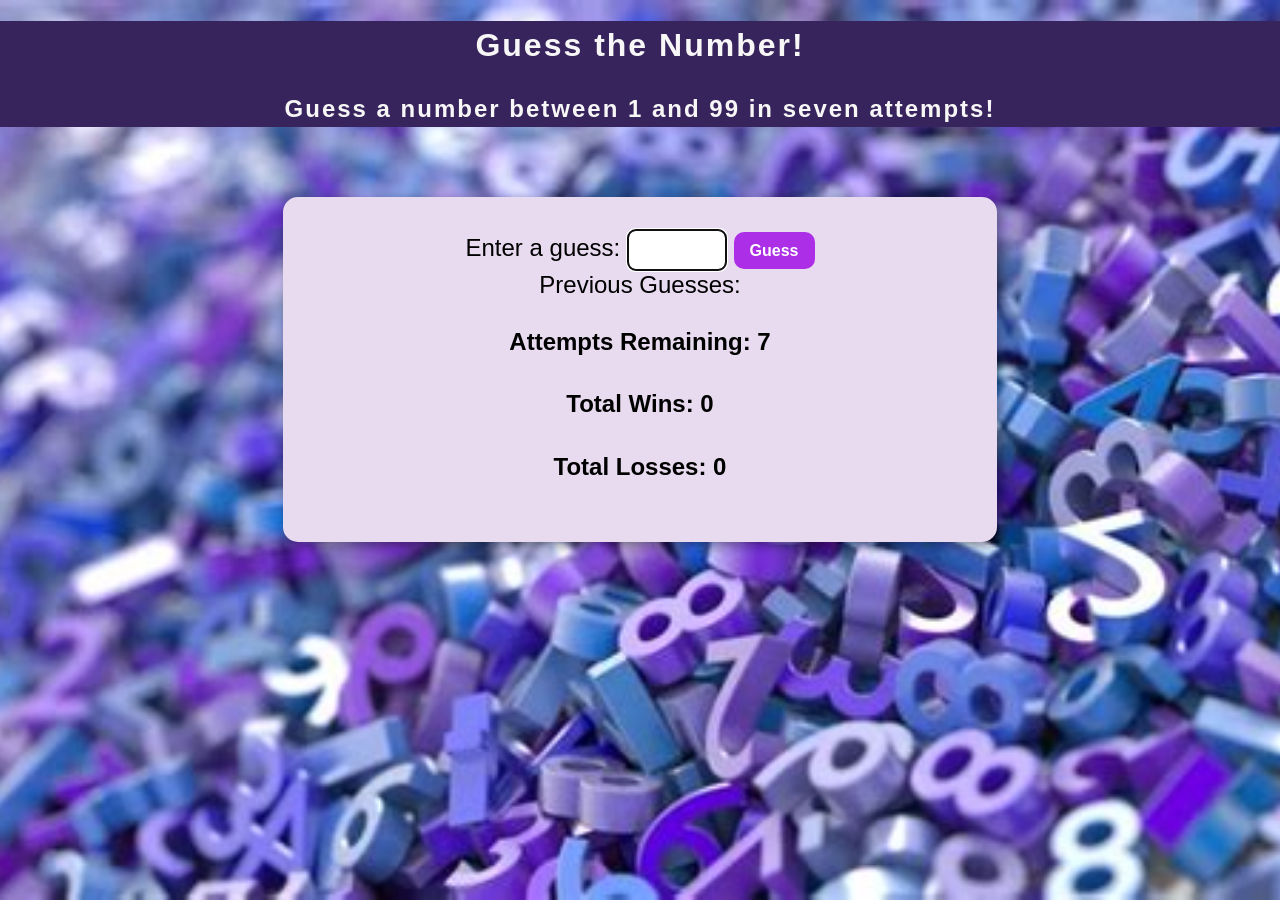
<file: guess_number/index.html>
<!DOCTYPE html>
<html>
    <head>
        <title>Guess a Number</title>
        <meta charset="utf-8">
        <link rel="stylesheet" href="css/styles.css">
    </head>

    <body>

        <header>
            <h1>Guess the Number!</h1>
            <h2>Guess a number between 1 and 99 in seven attempts!</h2>
        </header>
        <br>
        <div id="main">
          Enter a guess: 
          <input type="text" id="playerGuess" size="5">         
          <button id="guessBtn"> Guess </button> <br>
          <button id="resetBtn"> Reset </button>
          <div id="feedback"></div>
          <div> Previous Guesses:
                <span id="guesses"></span>
          </div>

          <p>
            Attempts Remaining:
            <span id="attemptsLeft">7</span>
          </p>

          <p>
            Total Wins:
            <span id="totalWins">0</span>
          </p>

          <P>
            Total Losses:
            <span id="totalLosses">0</span>
          </P>

        </div>
        
        <script src="js/script.js"></script>

    </body>
</html>
</file>
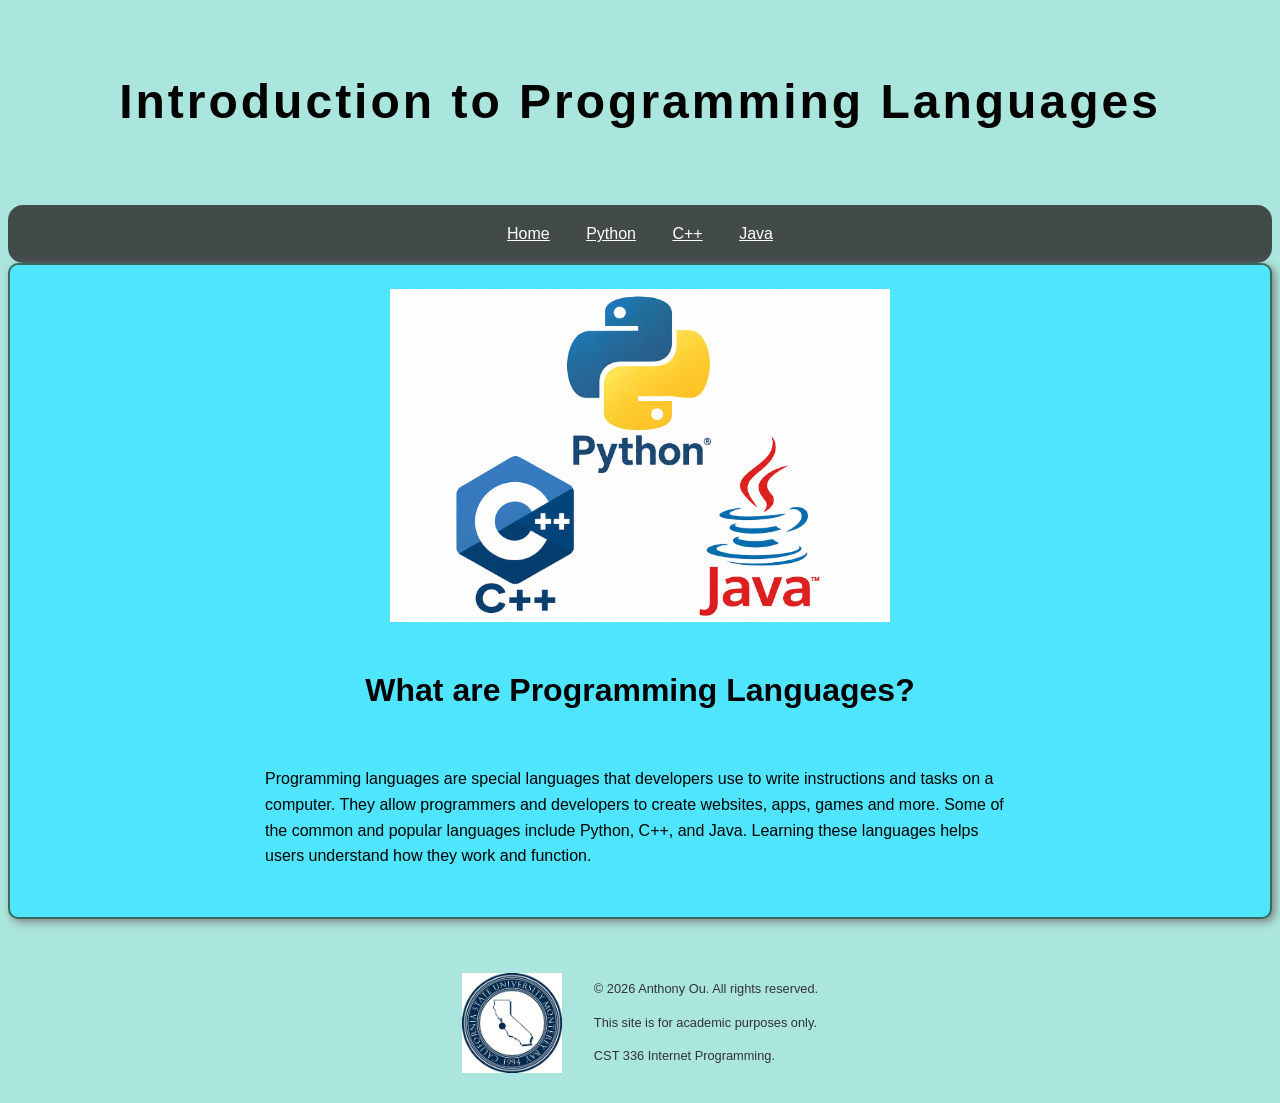
<file: hw1/index.html>
<!DOCTYPE html>
<html lang="en">
<head>

    <meta charset="UTF-8">
    <meta name="viewport" content="width=device-width, initial-scale=1.0">
    <title>Programming Languages</title>
    <link rel="stylesheet" href="css/styles.css">

</head>
<body>

    <header>

        <h1> Introduction to Programming Languages</h1>

        <nav>
            <a href="index.html">Home</a>
            <a href="python.html">Python</a>
            <a href="cpp.html">C++</a>
            <a href="java.html">Java</a>
        </nav>

    </header>

    <main>
        <section>

            <img src="img/img_PL-logo.png"
             alt="Logos representing Python, C++, and Java programming languages">


            <h2>What are Programming Languages?</h2>

            <p>
                Programming languages are special languages that developers use to write
                instructions and tasks on a computer. They allow programmers and developers
                to create websites, apps, games and more. Some of the common and popular languages include
                Python, C++, and Java. Learning these languages helps users understand how they 
                work and function. 
            </p>

        </section>
    </main>

    <footer>
        <img src="img/csumb_logo.jpg"
            alt="CSUMB logo"
            class="footer-logo">

        <div class="footer-text">
            <p>&copy; 2026 Anthony Ou. All rights reserved.</p>
            <p>This site is for academic purposes only.</p>
            <p>CST 336 Internet Programming.</p>
        </div>
    </footer>

  
</body>
</html>
</file>
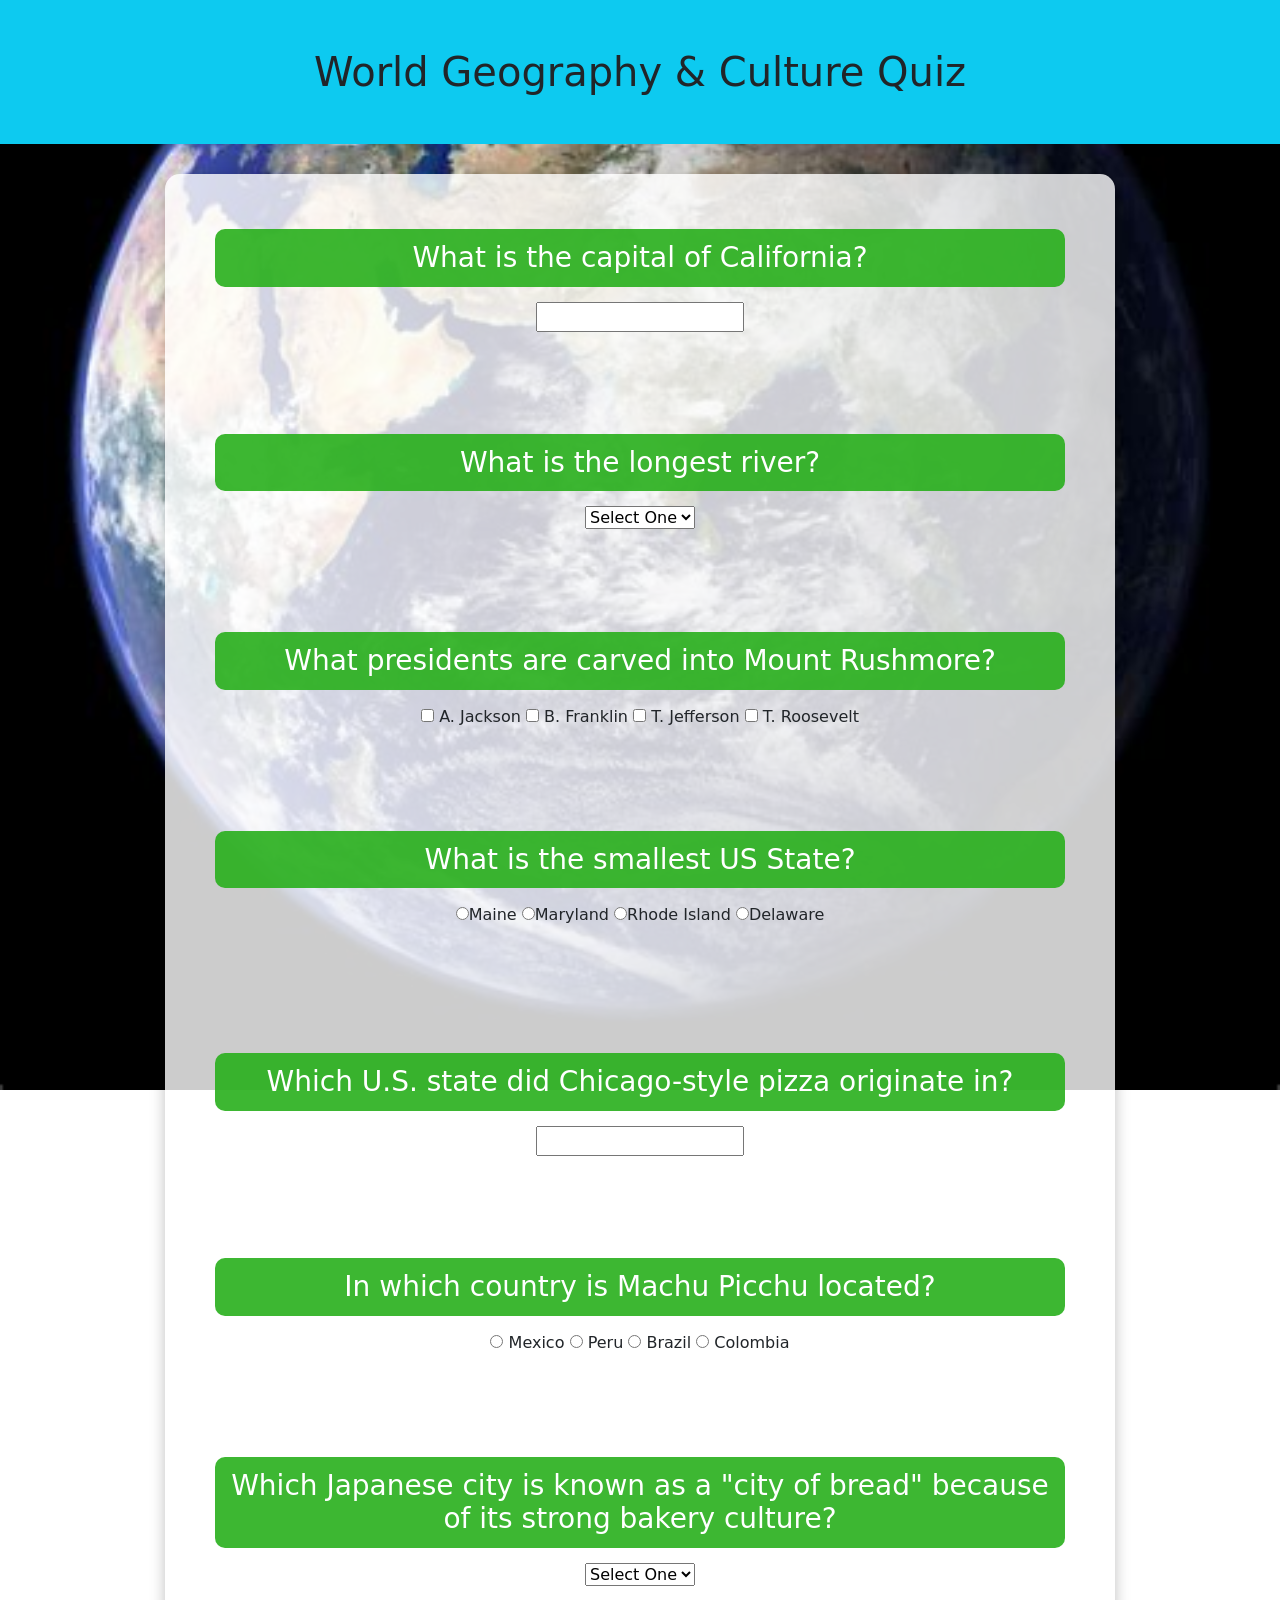
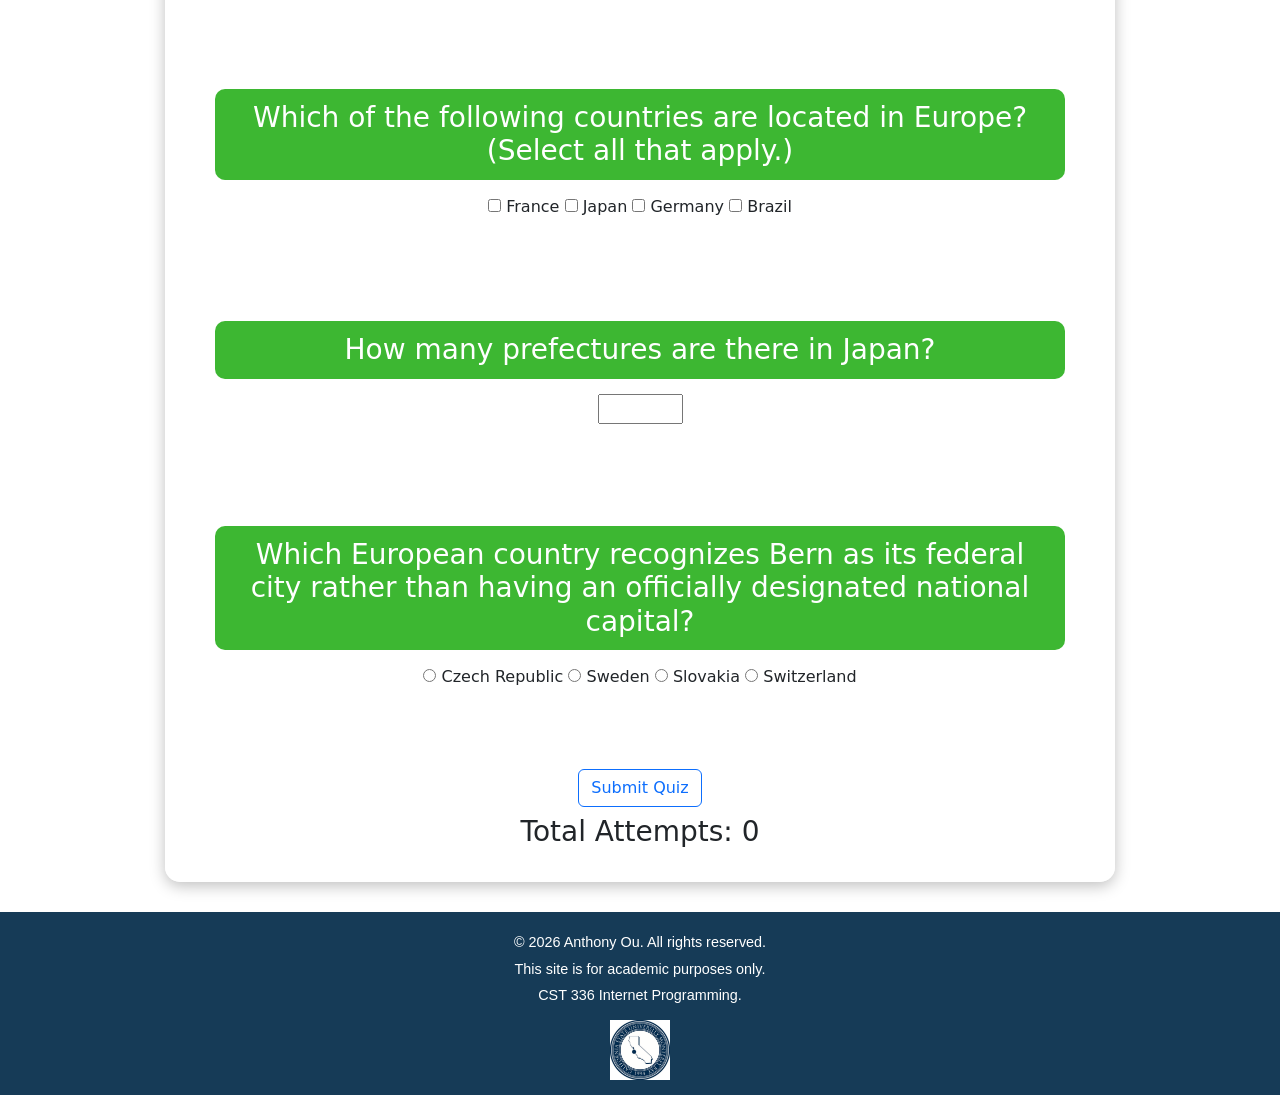
<file: hw2/index.html>
<!DOCTYPE html>
<html lang="en">
<head>
  <meta charset="UTF-8">
  <meta name="viewport" content="width=device-width, initial-scale=1.0">
  <title>World Geography Quiz</title> 

  <link rel="stylesheet"
      href="https://cdn.jsdelivr.net/npm/bootstrap@5.3.3/dist/css/bootstrap.min.css">
  <link rel="stylesheet" href="css/styles.css">

     <style>
        span[id^="markImg"] img {
            width: 35px;
            height: 35px;
            object-fit: contain;
            margin-right: 8px;
        }
     </style>

</head>
<body class="text-center">

    <h1 class="p-5 bg-info">World Geography & Culture Quiz</h1>

    <main class="quiz-container">

        <!-- Questions 1 through 10 -->

        <!-- q1 -->
        <h3 class="quiz-question"><span id="markImg1"></span>What is the capital of California?</h3>
        <input type="text" id="q1">
        <br><br>
        <div id="q1Feedback"></div>
        <br><br>

        <!-- q2 -->
        <h3 class="quiz-question"><span id="markImg2"></span>What is the longest river?</h3>
        <select id="q2">
            <option value="">Select One</option>
            <option value="ms">Mississippi</option>
            <option value="mo">Missouri</option>
            <option value="co">Colorado</option>
            <option value="de">Delaware</option>
        </select>
        <br><br>
        <div id="q2Feedback"></div>
        <br><br>

        <!-- q3 -->
        <h3 class="quiz-question"><span id="markImg3"></span>What presidents are carved into Mount Rushmore?</h3>
        <input type="checkbox" id="Jackson"> <label for="Jackson">A. Jackson</label>
        <input type="checkbox" id="Franklin"> <label for="Franklin">B. Franklin</label>
        <input type="checkbox" id="Jefferson"> <label for="Jefferson">T. Jefferson</label>
        <input type="checkbox" id="Roosevelt"> <label for="Roosevelt">T. Roosevelt</label>
        <br><br>
        <div id="q3Feedback"></div>
        <br><br>

        <!-- q4 -->
        <h3 class="quiz-question"><span id="markImg4"></span>What is the smallest US State?</h3>
        <div id="q4Choices"></div>
        <br><br>
        <div id="q4Feedback"></div>
        <br><br>

        <!-- q5 -->
        <h3 class="quiz-question"><span id="markImg5"></span>Which U.S. state did Chicago-style pizza originate in?</h3>
        <input type="text" id="q5">
        <br><br>
        <div id="q5Feedback"></div>
        <br><br>

        <!-- q6 -->
        <h3 class="quiz-question"><span id="markImg6"></span>In which country is Machu Picchu located?</h3>

        <input type="radio" name="q6" id="q6Mexico" value="Mexico">
        <label for="q6Mexico">Mexico</label>

        <input type="radio" name="q6" id="q6Peru" value="Peru">
        <label for="q6Peru">Peru</label>

        <input type="radio" name="q6" id="q6Brazil" value="Brazil">
        <label for="q6Brazil">Brazil</label>

        <input type="radio" name="q6" id="q6Colombia" value="Colombia">
        <label for="q6Colombia">Colombia</label>

        <br><br>
        <div id="q6Feedback"></div>
        <br><br>

        <!-- q7 -->
        <h3 class="quiz-question"><span id="markImg7"></span>Which Japanese city is known as a "city of bread" because of its strong bakery culture?</h3>

        <select id="q7">
            <option value="">Select One</option>
            <option value="Hakodate">Hakodate</option>
            <option value="Hakata">Hakata</option>
            <option value="Kobe">Kobe</option>
            <option value="Nagasaki">Nagasaki</option>
        </select>

        <br><br>
        <div id="q7Feedback"></div>
        <br><br>

        <!-- q8 -->
        <h3 class="quiz-question"><span id="markImg8"></span>Which of the following countries are located in Europe? (Select all that apply.)</h3>

        <input type="checkbox" id="q8France">
        <label for="q8France">France</label>

        <input type="checkbox" id="q8Japan">
        <label for="q8Japan">Japan</label>

        <input type="checkbox" id="q8Germany">
        <label for="q8Germany">Germany</label>

        <input type="checkbox" id="q8Brazil">
        <label for="q8Brazil">Brazil</label>

        <br><br>
        <div id="q8Feedback"></div>
        <br><br>

        <!-- q9 -->
        <h3 class="quiz-question"><span id="markImg9"></span>How many prefectures are there in Japan?</h3>

        <input type="number" id="q9" min="1" max="100">

        <br><br>
        <div id="q9Feedback"></div>
        <br><br>

        <!-- q10 -->
        <h3 class="quiz-question"><span id="markImg10"></span>Which European 
            country recognizes Bern as its federal city rather than 
            having an officially designated national capital?</h3>

        <input type="radio" name="q10" id="q10Czech" value="Czech Republic">
        <label for="q10Czech">Czech Republic</label>

        <input type="radio" name="q10" id="q10Sweden" value="Sweden">
        <label for="q10Sweden">Sweden</label>

        <input type="radio" name="q10" id="q10Slovakia" value="Slovakia">
        <label for="q10Slovakia">Slovakia</label>

        <input type="radio" name="q10" id="q10Switzerland" value="Switzerland">
        <label for="q10Switzerland">Switzerland</label>

        <br><br>
        <div id="q10Feedback"></div>
        <br><br>



        <h3 id="validationFdbk" class="bg-danger text-white"></h3>

        <button class="btn btn-outline-primary">Submit Quiz</button>

        <h2 id="totalScore"></h2>
        <h3 id="congratsMessage"></h3>
        <h3 id="totalAttempts"></h3>

    </main>

    <footer>
        <p>&copy; 2026 Anthony Ou. All rights reserved.</p>
        <p>This site is for academic purposes only.</p>
        <p>CST 336 Internet Programming.</p>
        <img src="img/csumb_logo.jpg" alt="CSUMB logo" class="footer-logo">
    </footer>

    <script src="js/script.js"></script>
</body>
</html>
</file>
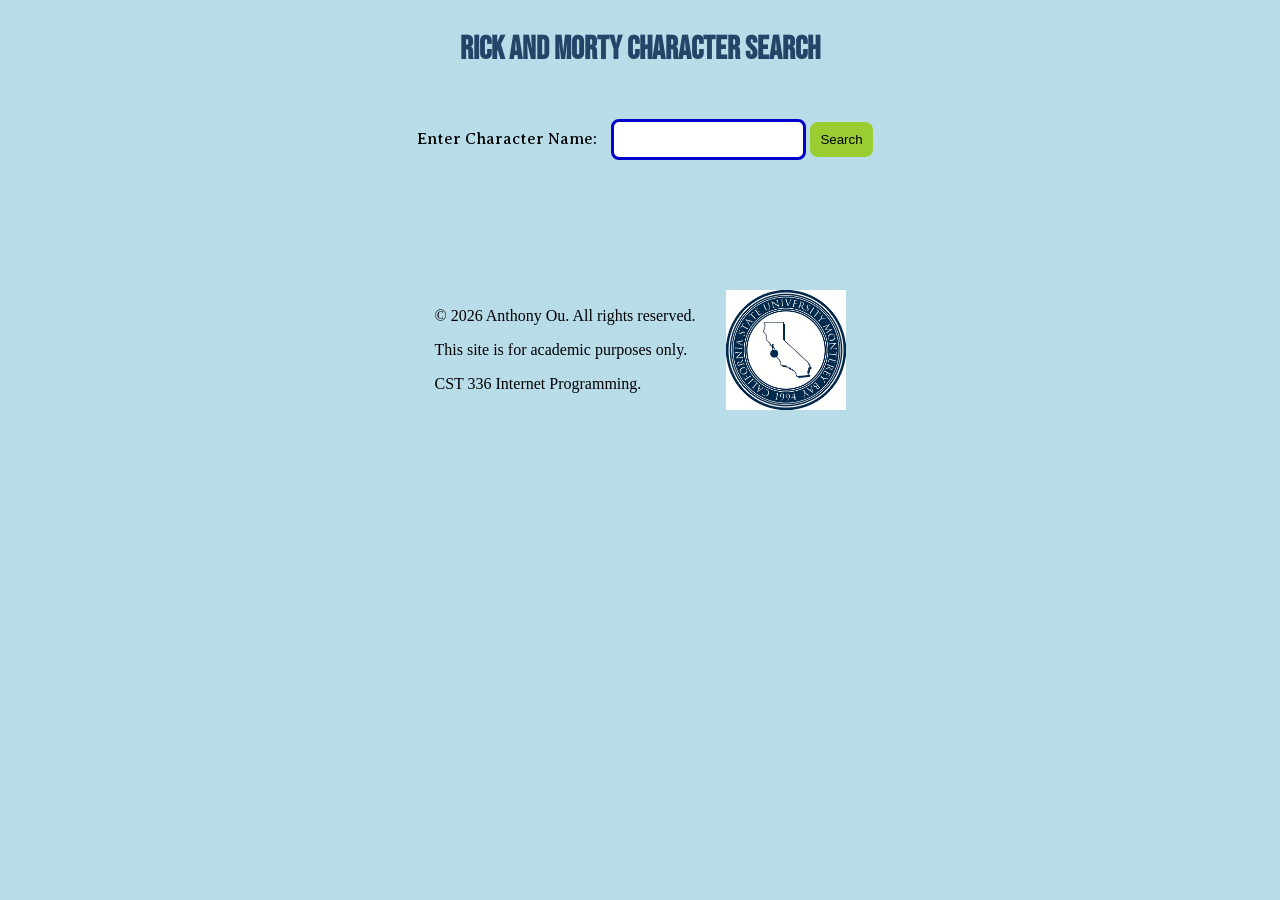
<file: hw3/index.html>
<!DOCTYPE html>
<html lang="en">

<head>
    <meta charset="UTF-8">
    <meta name="viewport" content="width=device-width, initial-scale=1.0">
    <title>Rick and Morty Character Search</title>

    <link rel="stylesheet" href="css/styles.css">

    <link rel="preconnect" href="https://fonts.googleapis.com">
    <link rel="preconnect" href="https://fonts.gstatic.com" crossorigin>

    <link href="https://fonts.googleapis.com/css2?family=BBH+Bogle&family=Bebas+Neue&family=Averia+Serif+Libre:wght@300;400;700&display=swap"
        rel="stylesheet">

</head>

<body>
    <h1>Rick and Morty Character Search</h1>

    <form id="searchForm">
        <label for="characterName">Enter Character Name:</label>
        <input type="text" id="characterName" name="characterName">

        <button type="submit">Search</button>
    </form>

    <div id="results"></div>

    <script src="js/script.js"></script>


    <footer>
        <div class="footer-text">
            <p>&copy; 2026 Anthony Ou. All rights reserved.</p>
            <p>This site is for academic purposes only.</p>
            <p>CST 336 Internet Programming.</p>
        </div>


        <img src="img/csumb_logo.jpg" alt="CSUMB logo" class="footer-logo">
    </footer>

</body>

</html>
</file>
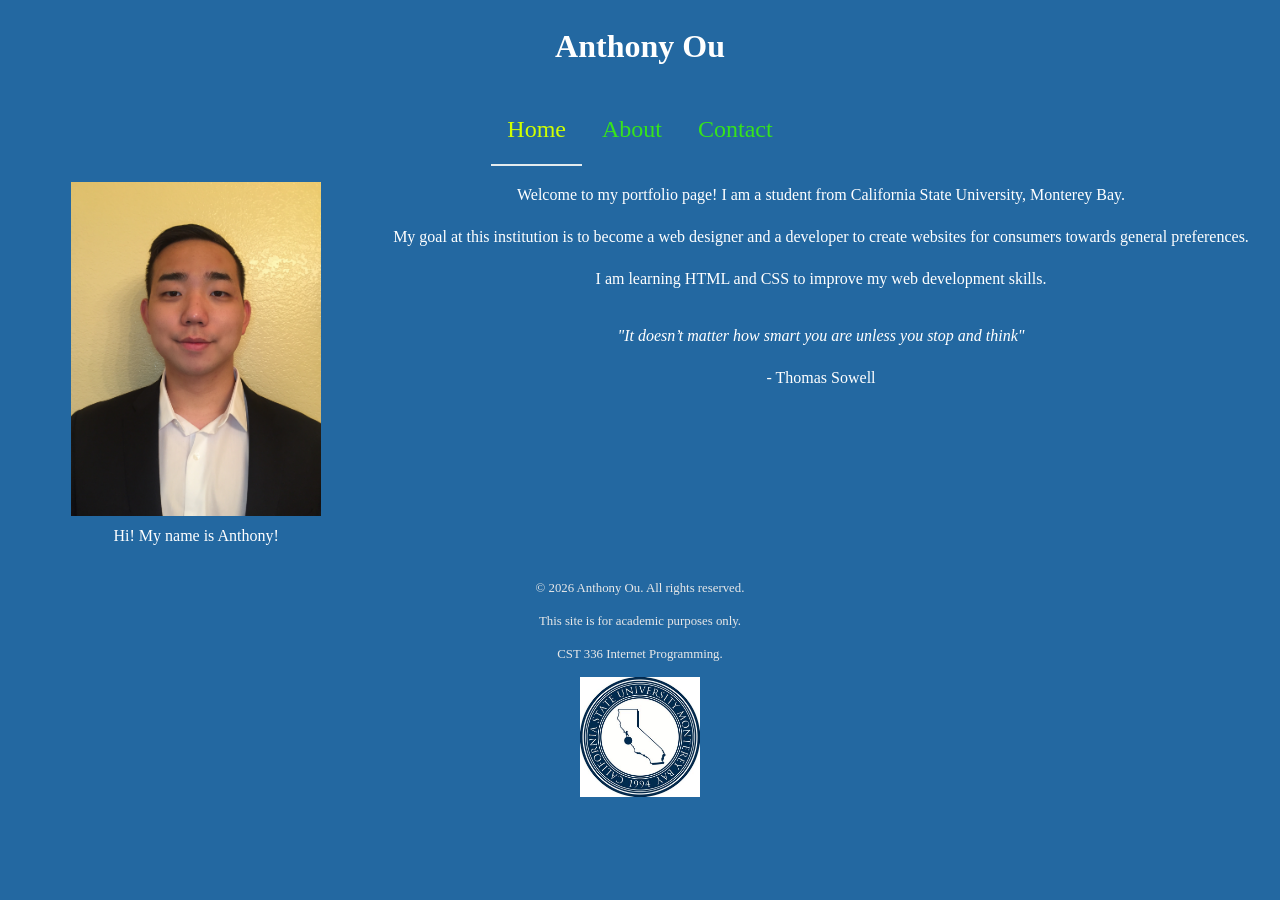
<file: lab1/index.html>
<!DOCTYPE html>
<html lang="en">

<head>
    <meta charset="UTF-8">
    <meta name="viewport" content="width=device-width, initial-scale=1.0">
    <title>Anthony Ou | Portfolio</title>
    
    <link rel="preconnect" href="https://fonts.googleapis.com">
    <link rel="preconnect" href="https://fonts.gstatic.com" crossorigin>
    <link href="https://fonts.googleapis.com/css2?family=Open+Sans:wght@400;700&display=swap" rel="stylesheet">

    <link rel="stylesheet" href="css/styles.css">
</head>

<body>

    <header>
        <h1> Anthony Ou </h1>
        <nav>
            <a href="index.html" class="active" aria-current="page">Home</a>
            <a href="about.html">About</a>
            <a href="contact.html">Contact</a>

        </nav>
    </header>

    <main>
        <figure>
            <img src="img/img_portrait.jpg" alt="My portrait">
            <figcaption> Hi! My name is Anthony!</figcaption>
        </figure>

        <section>
            <!--The welcome message will be added here -->
            <p>Welcome to my portfolio page! I am a student from California State University, Monterey Bay.</p>
            <p>My goal at this institution is to become a web designer and a developer to create websites for consumers towards general preferences.</p>
            <p>I am learning HTML and CSS to improve my web development skills.</p>
            <p class="quote"></p><i>"It doesn’t matter how smart you are unless you stop and think"</i></p>
            <p>- Thomas Sowell</p>
        </section>
    </main>

   <footer>
    <p>&copy; 2026 Anthony Ou. All rights reserved.</p>
    <p>This site is for academic purposes only.</p>
    <p>CST 336 Internet Programming.</p>
     <img src="img/csumb_logo.jpg" alt="CSUMB logo" class="footer-logo"> 
</footer>

</body>

</html>
</file>
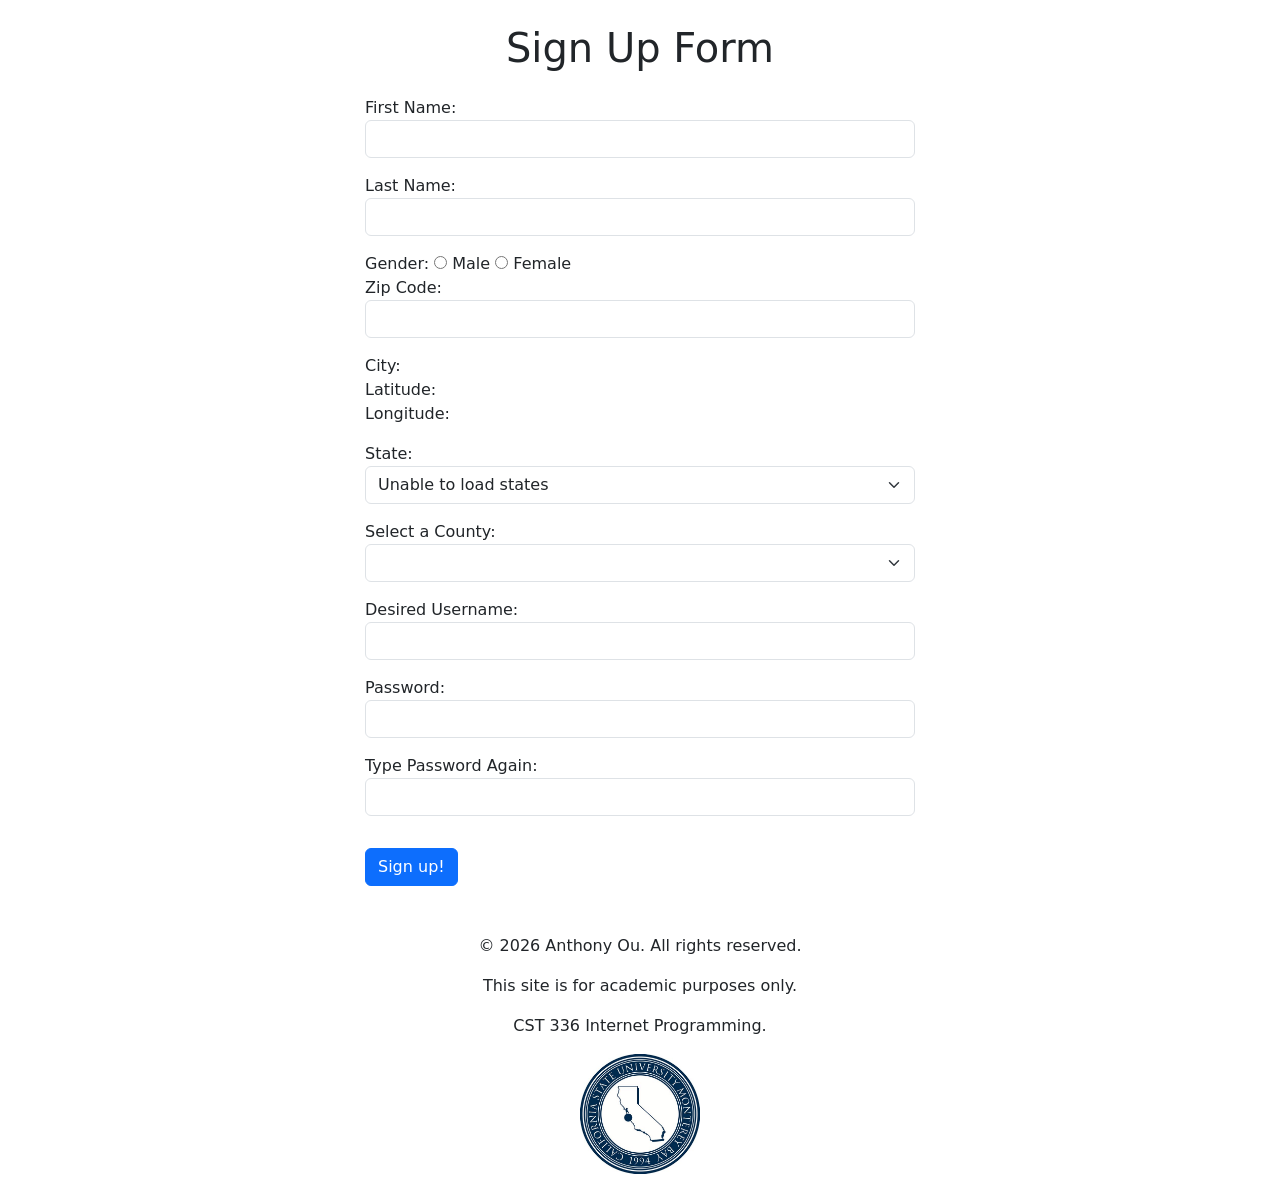
<file: lab3/index.html>
<!DOCTYPE html>
<html>
<head>
   <meta charset="utf-8">
   <link href="https://cdn.jsdelivr.net/npm/bootstrap@5.3.3/dist/css/bootstrap.min.css" rel="stylesheet">
   <title> Sign Up Page </title>
</head>


<body style="background-color: F1F5F9;">

   <div class="container mt-4">
   <h1 class="text-center mb-4">Sign Up Form</h1>

   <form id="signupForm" action="welcome.html" class="mx-auto" style="max-width: 550px;">
   <label class="d-block mb-3"> First Name:
      <input type="text" id="fName" name="fName" class="form-control">
   </label>

   <label class="d-block mb-3">Last Name:
      <input type="text" id="lName" name="lName" class="form-control">
   </label>
 
   Gender:
   <label><input type="radio" name="gender" value="m"> Male</label>
   <label><input type="radio" name="gender" value="f"> Female</label>

   <label class="d-block mb-3">Zip Code:
      <input type="text" id="zip" name="zip" class="form-control">
      <span id="zipError" class="text-danger"></span>
   </label>

   <div class="mb-3">
      <div>City: <span id="city"></span></div>
      <div>Latitude: <span id="latitude"></span></div>
      <div>Longitude: <span id="longitude"></span></div>
   </div>

   <label class="d-block mb-3">State:
   <select id="state" name="state" class="form-select">
      <option value="">Loading states...</option>
   </select>
   </label>

   <label class="d-block mb-3">Select a County:
      <select id="county" name="county" class="form-select"></select>
   </label>

   <label class="d-block mb-3">Desired Username:
      <input type="text" id="username" name="username" class="form-control">
   </label>
   <span id="usernameError"></span>

   <label class="d-block mb-3">Password:
         <input type="password" id="password" name="password" class="form-control">
   </label>
   <span id="suggestedPassword"></span>

   <label class="d-block mb-3">Type Password Again:
      <input type="password" 
         id="passwordAgain" 
         name="passwordAgain" 
         class="form-control">
   </label>

   <div id="passwordError" class="text-danger"></div>

   <button class="btn btn-primary mt-3">Sign up!</button>
   </form>

   <!-- Footer -->
   <footer class="text-center mt-5 mb-4">
      <p>&copy; 2026 Anthony Ou. All rights reserved.</p>
      <p>This site is for academic purposes only.</p>
      <p>CST 336 Internet Programming.</p>
      <img src="img/csumb_logo.jpg"
         alt="CSUMB logo"
         class="footer-logo"
         width="120">
   </footer>

   </div> <!-- End Bootstrap container -->

   <script src="js/script.js"></script>
</body>

</html>
</file>
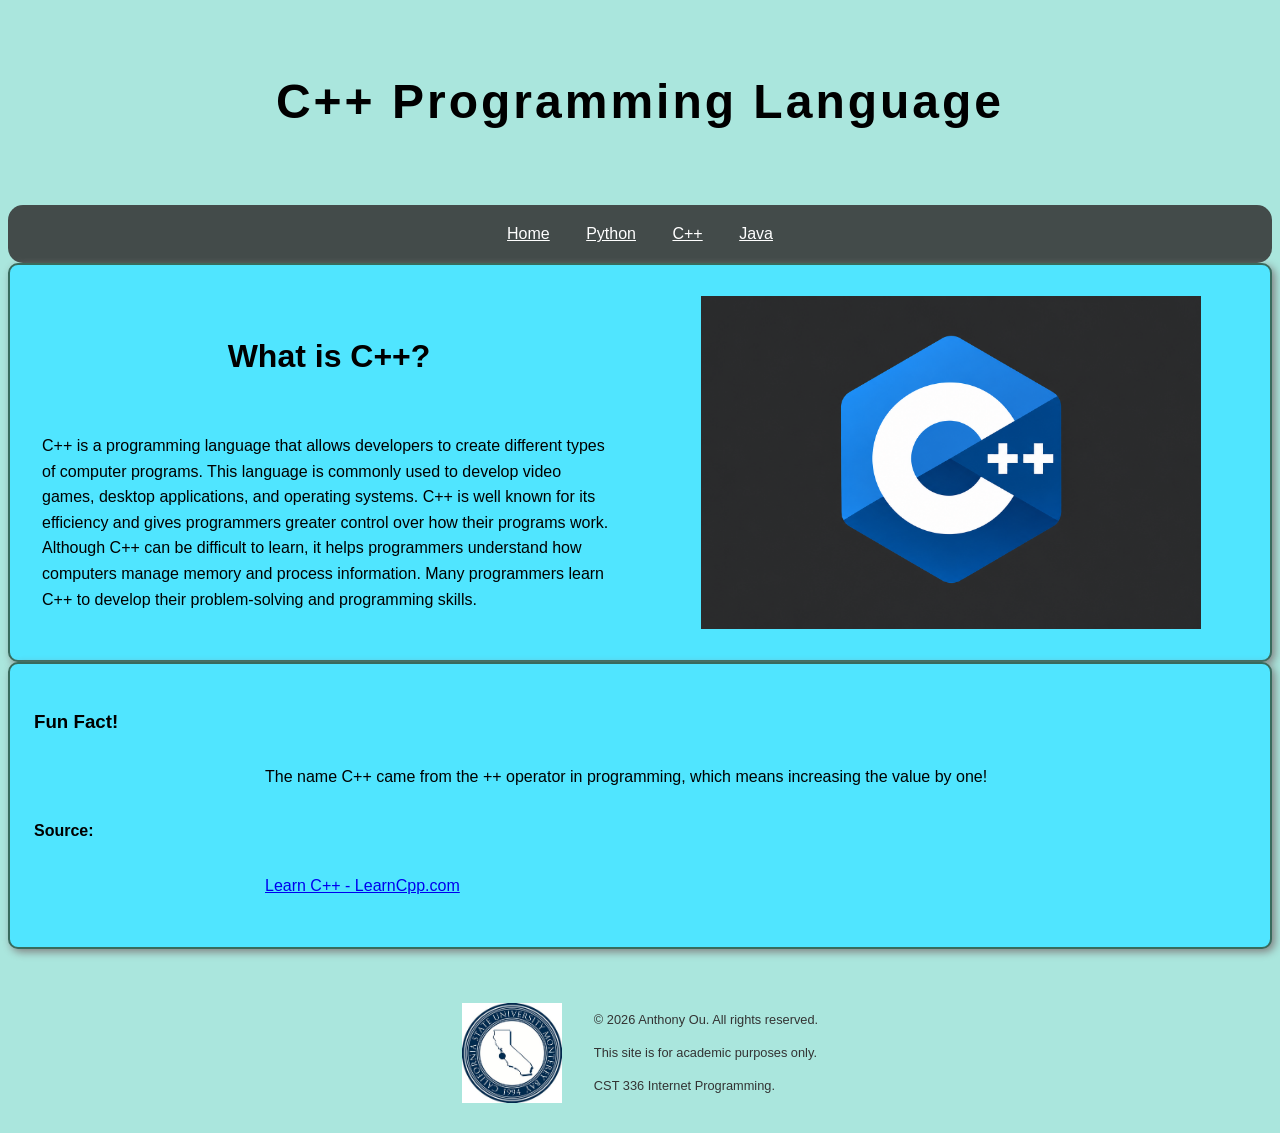
<file: hw1/cpp.html>
<!DOCTYPE html>
<html lang="en">
<head>

    <meta charset="UTF-8">
    <meta name="viewport" content="width=device-width, initial-scale=1.0">
    <title>C++</title>

    <link rel="stylesheet" href="css/styles.css">

</head>
<body>

    <header>
        <h1>C++ Programming Language</h1>

         <nav>
            <a href="index.html">Home</a>
            <a href="python.html">Python</a>
            <a href="cpp.html">C++</a>
            <a href="java.html">Java</a>
        </nav>
    
    </header>

    <main>
        <section class="cpp-layout">

            <div>
                <h2>What is C++?</h2>

                <p>
                    C++ is a programming language that allows developers to create different types of computer programs.
                    This language is commonly used to develop video games, desktop applications, and operating systems. 
                    C++ is well known for its efficiency and gives programmers greater control over how their programs work. 
                    Although C++ can be difficult to learn, it helps programmers understand how computers manage memory 
                    and process information. Many programmers learn C++ to develop their problem-solving and programming skills.
                </p>

            </div>

            <img src="img/img_cpp-logo.png"
             alt="Displaying C++ logo in dark gray background">


        </section>

        <aside>
            <h3>
                Fun Fact!
            </h3>

            <p>
                The name C++ came from the ++ operator in programming, which means
                increasing the value by one!
            </p>

            <h4>Source:</h4>

            <p>
                <a href="https://www.learncpp.com">
                    Learn C++ - LearnCpp.com 
                </a>
            </p>
        </aside>
    </main>
    
    <footer>
        <img src="img/csumb_logo.jpg"
            alt="CSUMB logo"
            class="footer-logo">

        <div class="footer-text">
            <p>&copy; 2026 Anthony Ou. All rights reserved.</p>
            <p>This site is for academic purposes only.</p>
            <p>CST 336 Internet Programming.</p>
        </div>
    </footer>   
    
</body>
</html>
</file>
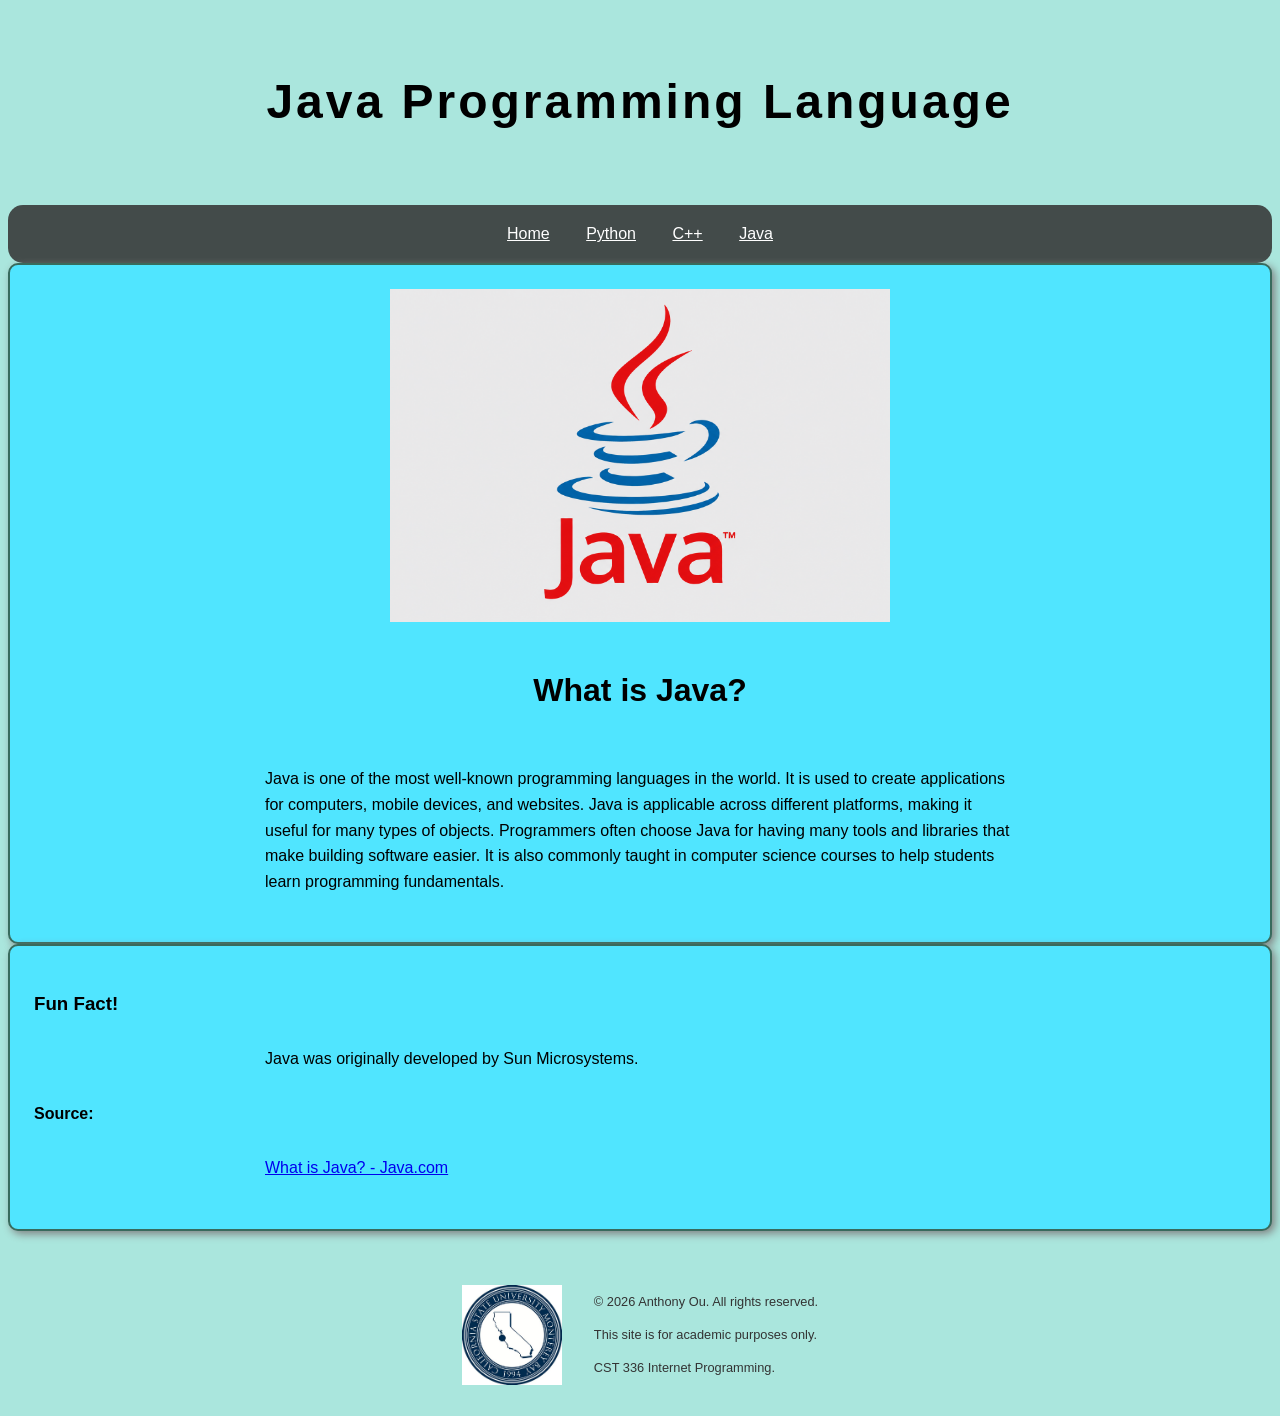
<file: hw1/java.html>
<!DOCTYPE html>
<html lang="en">
<head>

    <meta charset="UTF-8">
    <meta name="viewport" content="width=device-width, initial-scale=1.0">
    <title>Java</title>

    <link rel="stylesheet" href="css/styles.css">

</head>
<body>

    <header>
        <h1>Java Programming Language</h1>

        <nav>
            <a href="index.html">Home</a>
            <a href="python.html">Python</a>
            <a href="cpp.html">C++</a>
            <a href="java.html">Java</a>
        </nav>

    </header>

    <main>
        <article>

            <img src="img/img_java-logo.png"
             alt="Displaying Java logo with light gray background">

            <h2>What is Java?</h2>

            <p>
                Java is one of the most well-known programming languages in the world. It is used to create
                applications for computers, mobile devices, and websites. Java is applicable across different platforms,
                making it useful for many types of objects. Programmers often choose Java for having many tools and
                libraries that make building software easier. It is also commonly taught in computer science courses to help
                students learn programming fundamentals.
            </p>
        </article>

        <aside>
            <h3>Fun Fact!</h3>
            
            <p>
                Java was originally developed by Sun Microsystems.
            </p>

            <h4>Source:</h4>
            
            <p>
                <a href="https://www.java.com/en/download/help/whatis_java.html">
                    What is Java? - Java.com
                </a>
            </p>
        </aside>
    </main>
    
    <footer>
        <img src="img/csumb_logo.jpg"
            alt="CSUMB logo"
            class="footer-logo">

        <div class="footer-text">
            <p>&copy; 2026 Anthony Ou. All rights reserved.</p>
            <p>This site is for academic purposes only.</p>
            <p>CST 336 Internet Programming.</p>
        </div>
    </footer>
</body>
</html>
</file>
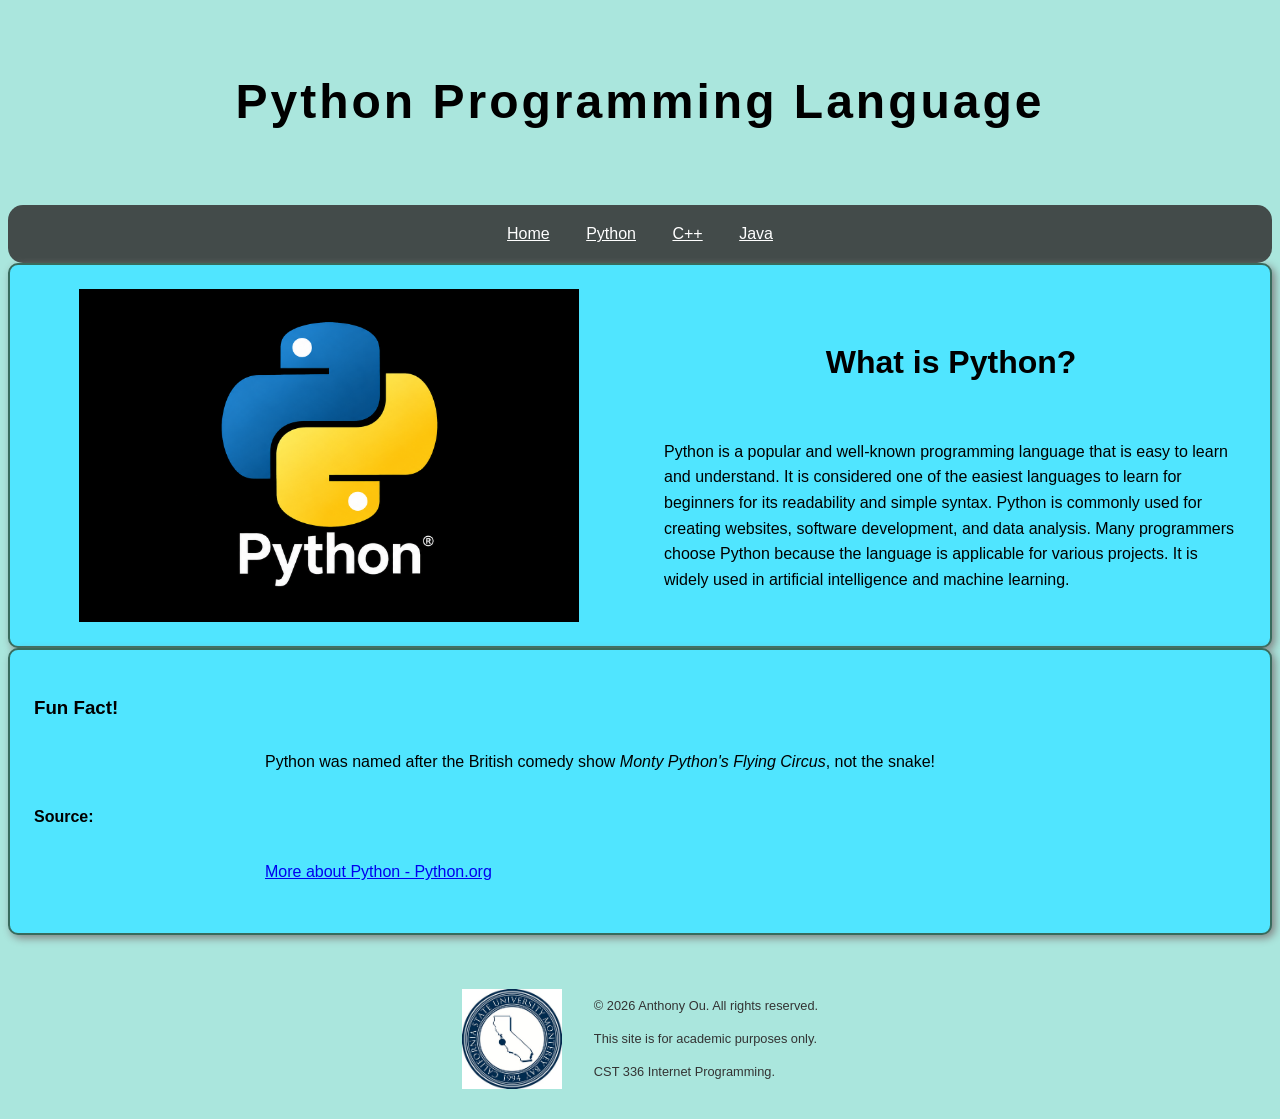
<file: hw1/python.html>
<!DOCTYPE html>
<html lang="en">
<head>

    <meta charset="UTF-8">
    <meta name="viewport" content="width=device-width, initial-scale=1.0">
    <title>Python</title>

    <link rel="stylesheet" href="css/styles.css">

</head>
<body>
    <header>
        <h1>Python Programming Language</h1>

         <nav>
            <a href="index.html">Home</a>
            <a href="python.html">Python</a>
            <a href="cpp.html">C++</a>
            <a href="java.html">Java</a>
        </nav>

    </header>


    <main>
        <section class="python-layout">

            <img src="img/img_python-logo.png"
             alt="Displaying Python logo with dark background">

            <div>
                <h2>What is Python?</h2>

                <p>
                    Python is a popular and well-known programming language that is easy to learn and understand.
                    It is considered one of the easiest languages to learn for beginners for its readability and simple
                    syntax. Python is commonly used for creating websites, software development, and data analysis. 
                    Many programmers choose Python because the language is applicable for various projects. It is widely used
                    in artificial intelligence and machine learning.
                </p>

            </div>
            
        </section>

        <aside>

            <h3>Fun Fact!</h3>
            <p>
                Python was named after the British comedy show 
                <cite>Monty Python's Flying Circus</cite>,
                not the snake!
            </p>

            <h4>Source:</h4>
            <p>
                <a href="https://www.python.org/about/">
                    More about Python - Python.org
                </a>
            </p>
        </aside>
    </main>

    <footer>
        <img src="img/csumb_logo.jpg"
            alt="CSUMB logo"
            class="footer-logo">

        <div class="footer-text">
            <p>&copy; 2026 Anthony Ou. All rights reserved.</p>
            <p>This site is for academic purposes only.</p>
            <p>CST 336 Internet Programming.</p>
        </div>
    </footer>

</body>
</html>
</file>
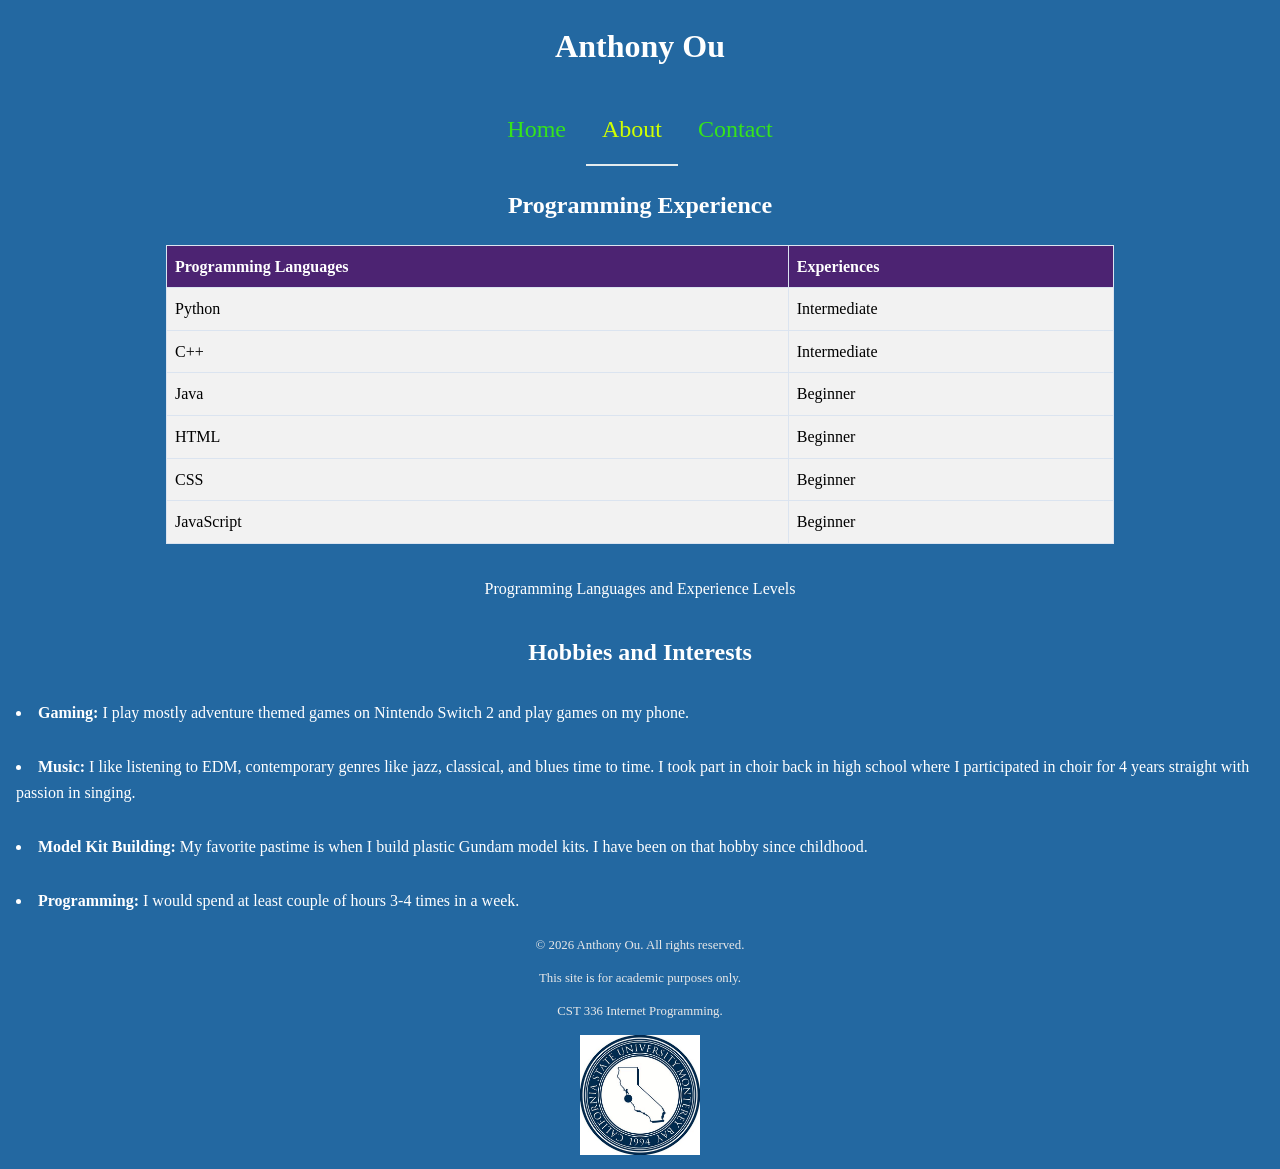
<file: lab1/about.html>
<!DOCTYPE html>
<html lang="en">

<head>
    <meta charset="UTF-8">
    <meta name="viewport" content="width=device-width, initial-scale=1.0">
    <title>About Me | Portfolio</title>
    <link rel="stylesheet" href="css/styles.css">
</head>

<body>

    <header>
        <h1>Anthony Ou</h1>

        <nav>
            <a href="index.html">Home</a>
            <a href="about.html" class="active" aria-current="page">About</a>
            <a href="contact.html">Contact</a>
        </nav>
    </header>

    <main id="about-main">

        <h2>Programming Experience</h2>

        <table> 
            <thead>
                <tr id="table-header">
                    <th scope="col">Programming Languages</th>
                    <th scope="col">Experiences</th>
                </tr>
            </thead>

            <tbody>
                <tr class="table-row">
                    <td>Python</td>
                    <td>Intermediate</td>
                </tr>

                <tr class="table-row">
                    <td>C++</td>
                    <td>Intermediate</td>
                </tr>

                <tr class="table-row">
                    <td>Java</td>
                    <td>Beginner</td>
                </tr>

                <tr class="table-row">
                    <td>HTML</td>
                    <td>Beginner</td>
                </tr>

                <tr class="table-row">
                    <td>CSS</td>
                    <td>Beginner</td>
                </tr>

                 <tr class="table-row">
                    <td>JavaScript</td>
                    <td>Beginner</td>
                </tr>
            </tbody>
        </table>

        <caption>Programming Languages and Experience Levels</caption>

        <h2 class="header-2">Hobbies and Interests</h2>

        <u1>
            <li class="interest-item"><strong>Gaming:</strong> I play mostly adventure themed games on Nintendo Switch 2 and play games on my phone. </li>
            <li class="interest-item"><strong>Music:</strong> I like listening to EDM, contemporary genres like jazz, classical, and blues time to time. I took part in choir back in high school where I participated in choir for 4 years straight
                with passion in singing. </li>
            <li class="interest-item"><strong>Model Kit Building:</strong> My favorite pastime is when I build plastic Gundam model kits. I have been on that hobby since childhood. </li>
            <li class="interest-item"><strong>Programming:</strong> I would spend at least couple of hours 3-4 times in a week. </li>
        </u1>



    </main>

    <footer>
        <p>&copy; 2026 Anthony Ou. All rights reserved.</p>
        <p>This site is for academic purposes only.</p>
        <p>CST 336 Internet Programming.</p>
        <img src="img/csumb_logo.jpg" alt="CSUMB logo" class="footer-logo">
    </footer>

</body>
</html>
</file>
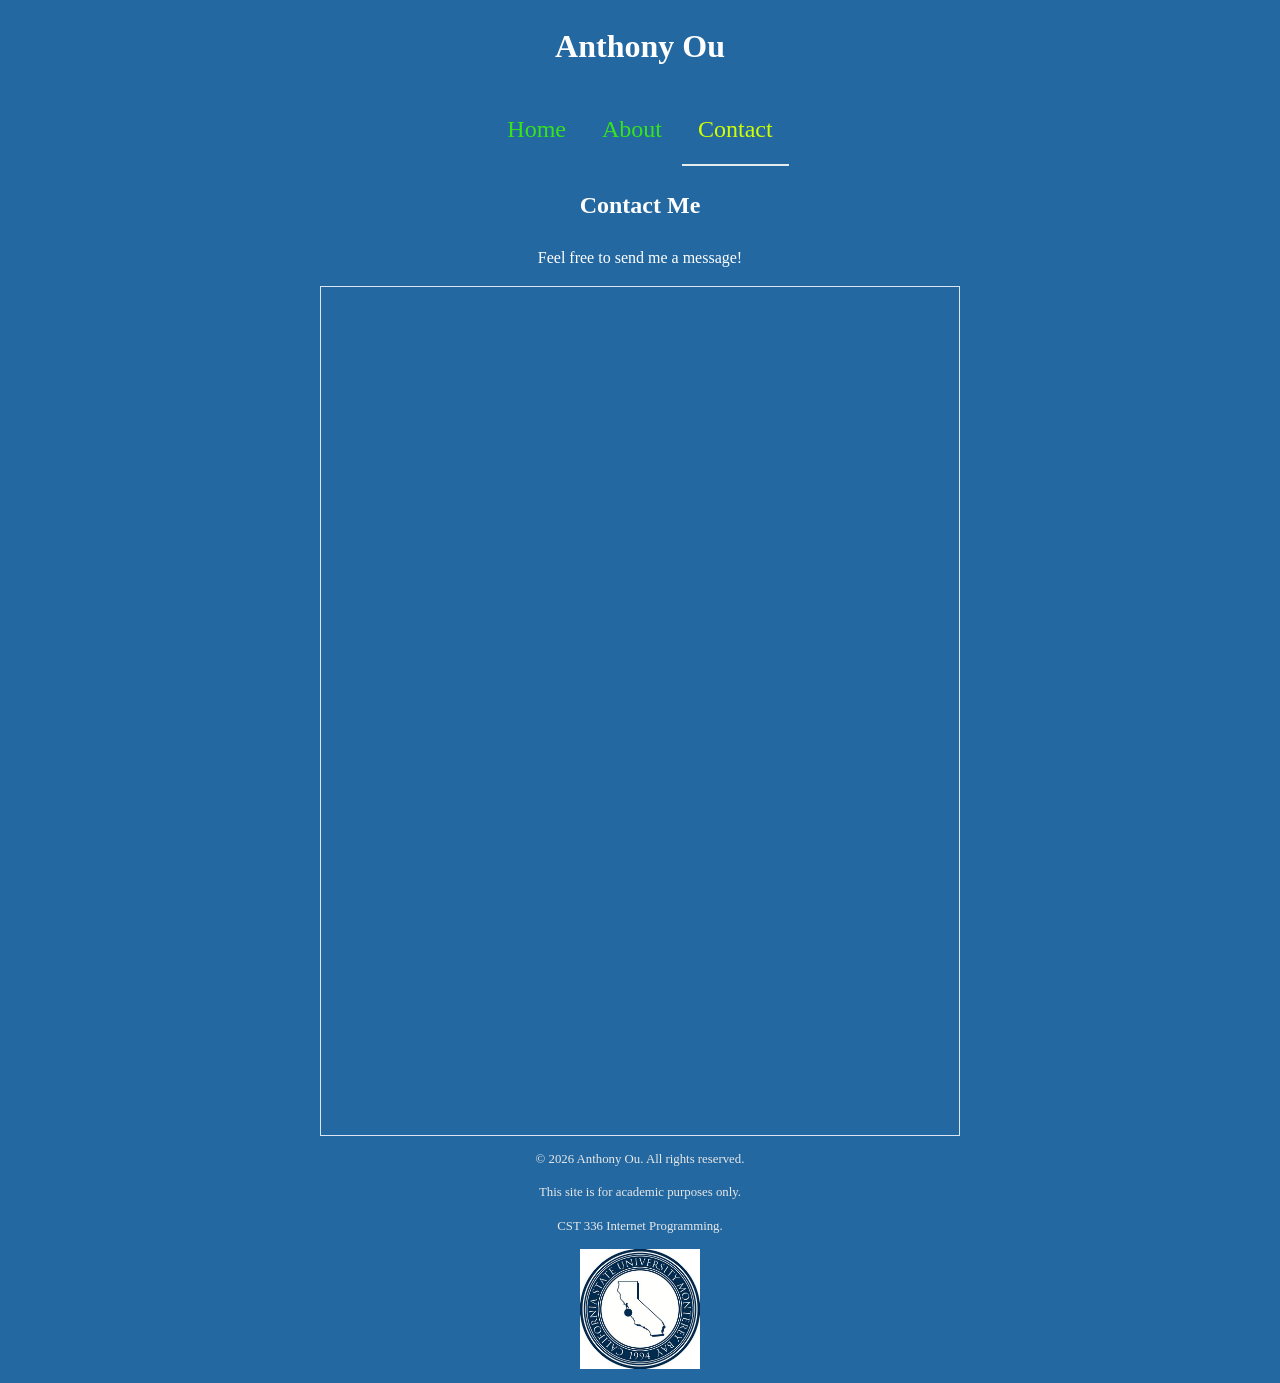
<file: lab1/contact.html>
<!DOCTYPE html>
<html lang="en">

<head>
    <meta charset="UTF-8">
    <meta name="viewport" content="width=device-width, initial-scale=1.0">
    <title>Contact Me | Portfolio</title>
    <link rel="stylesheet" href="css/styles.css">
</head>

<body>

    <header>
        <h1>Anthony Ou</h1>

        <nav>
            <a href="index.html">Home</a>
            <a href="about.html">About</a>
            <a href="contact.html" class="active" aria-current="page">Contact</a>
        </nav>
    </header>

    <main>
        <section>
            <h2>Contact Me</h2>
            <p>Feel free to send me a message!</p>

            <iframe
                src="https://docs.google.com/forms/d/e/1FAIpQLSc_-hSdjEsIhejOG-PSEQZ3p21tzfrHTxS_OMw8rwzcnVvnGA/viewform?usp=dialog"
                title="Contact Form"
                loading="lazy">
            </iframe>


        </section>
    </main>

    <footer>
        <p>&copy; 2026 Anthony Ou. All rights reserved.</p>
        <p>This site is for academic purposes only.</p>
        <p>CST 336 Internet Programming.</p>
        <img src="img/csumb_logo.jpg" alt="CSUMB logo" class="footer-logo">
    </footer>

</body>
</html>
</file>
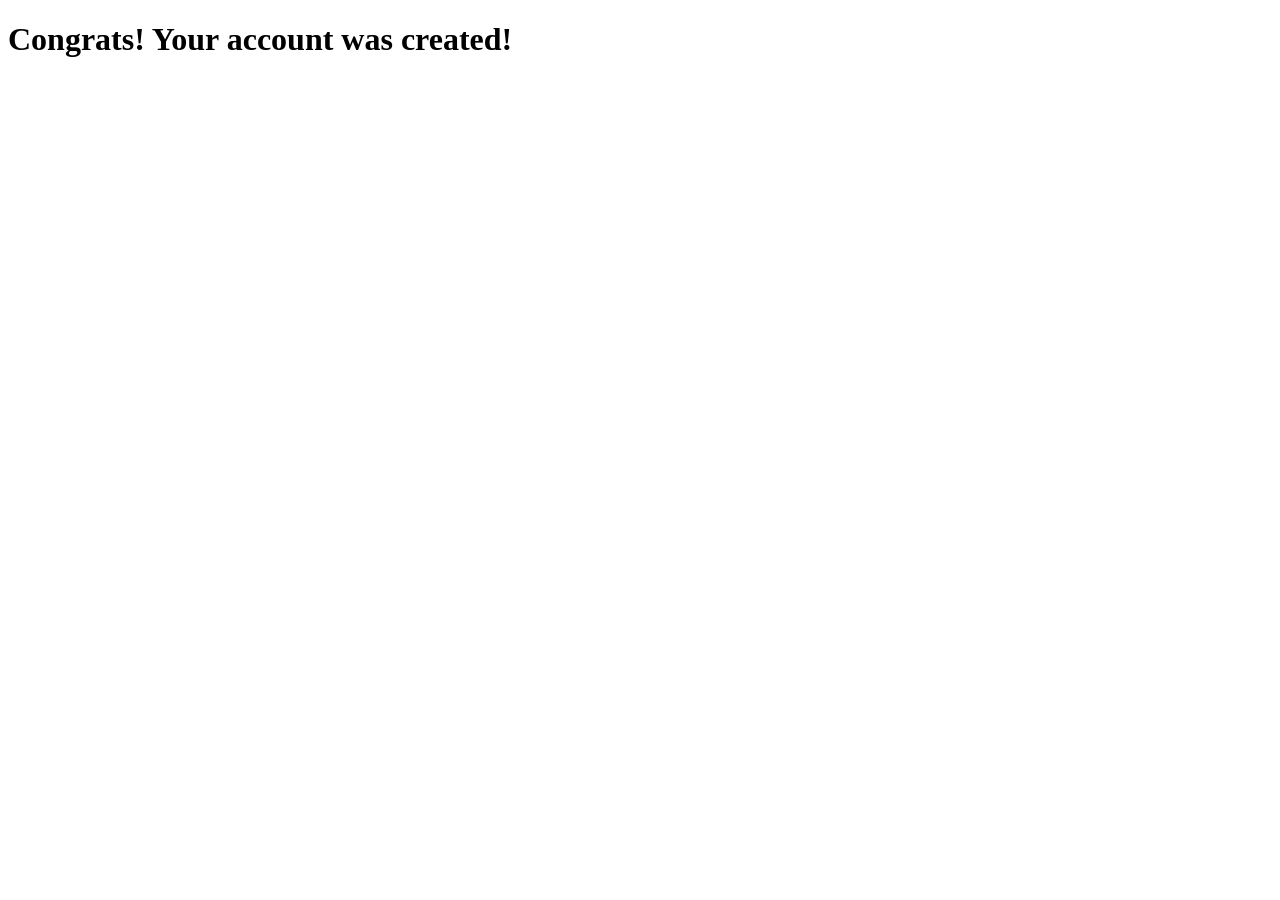
<file: lab3/welcome.html>
<!DOCTYPE html>
<html lang="en">
<head>
    <meta charset="UTF-8">
    <title>Welcome</title>
</head>
<body style="background-color: EFF6FF;">
    <h1>Congrats! Your account was created!</h1>
</body>
</html>
</file>
<file: guess_number/css/styles.css>
body {
    background-image: url("../img/random-number.jpg");
    background-size: cover;
    background-position: center;
    background-repeat: no-repeat;
    background-attachment: fixed;
    min-height: 100vh;
    margin: 0;
}

header {
    color: rgb(248, 247, 247);
    text-align: center;
    background-color: #38245c;
    font-family: 'Trebuchet MS', 'Lucida Sans Unicode', 'Lucida Grande', 'Lucida Sans', Arial, sans-serif;
    letter-spacing: 2px;
    line-height: 1.5;
}

#main {
    background-color: #e8daef;
    padding: 2rem;
    border-radius: 15px;
    max-width: 650px;
    margin: 2rem auto;
    text-align: center;
    font-size: 1.5rem;
    font-family: 'Segoe UI', Tahoma, Geneva, Verdana, sans-serif;
    box-shadow: 4px 4px 12px rgba(0, 0, 0, 0.4);
}

#main p {
    line-height: 1.6;
    font-weight: 550;
}


#playerGuess {
    font-size: 1.2rem;
    padding: 0.5rem;
    width: 80px;
    text-align: center;
    border:2px solid #38245c;
    border-radius: 8px;
}

button {
    background-color: rgb(172, 46, 230);
    color: white;
    font-size: 1rem;
    padding: 0.6rem 1rem;
    border: none;
    border-radius: 10px;
    cursor: pointer;
    font-weight: bold;
    transition: background-color 0.3s ease, transform 0.3s ease;

}

button:hover {
    background-color: rgb(25, 111, 182);
    transform: scale(1.05);
}

button:focus-visible {
    outline-offset:4px;
}
</file>
<file: hw1/css/styles.css>
/* Applied to index, python, cpp, and java */

body {
    background-color:rgb(170, 230, 221);
    color:black;
    font-family: Arial, sans-serif;
    line-height: 1.6;
}

h1 { 
    text-align: center;
    font-size: 3rem;
    padding: 2rem;
    letter-spacing: 3px;
}

h2 {
    text-align: center;
    font-size: 2rem;
    padding: 1rem;
}

nav {
    text-align: center;
    background-color:rgb(67, 75, 74);
    border-radius: 15px;
}

nav a {
    display: inline-block;
    padding: 1rem;
    color: white;
    text-decoration:underline;
    transition: background-color 0.3s ease;
}

nav a:hover {
    background-color: rgb(96, 255, 56);
    color:black;
}

img {
    max-width: 100%;
    width: 500px;
    height:auto;
    display: block;
    margin: 0 auto;
}

main p {
    max-width: 750px;
    margin: 1rem auto;
    padding: 0.5rem;
}

section, article, aside {
    background-color: rgb(80, 229, 255);
    border: 2px solid rgb(56, 107, 93);
    border-radius: 10px;
    padding: 1.5rem;
    box-shadow: 3px 3px 8px gray;
}


/* Python and C++ page layout */
.python-layout, .cpp-layout {
    display: grid;
    grid-template-columns: 1fr 1fr;
    gap: 2rem;
    align-items: center;
}

/* Footer for all pages */
footer {
    display: flex;
    justify-content: center;
    align-items: center;
    gap: 2rem;
    margin-top: 2rem;
    padding: 1rem;
    font-size: 0.8rem;
    color: #333333;
}

.footer-logo {
    width: 100px;
    max-width: 100%;
    height: auto;
    margin: 0;
}

.footer-text {
    text-align: left;
}
</file>
<file: hw2/css/styles.css>
body {
    background-image: url("../img/globe-image.jpg");    
    background-size: cover;
    background-position: center;
    background-repeat: no-repeat;
    background-attachment: fixed;
    min-height: 100vh;
}

.quiz-container {
    background-color: rgba(255, 255, 255, 0.80);
    max-width: 950px;
    margin: 30px auto;
    padding: 25px;
    border-radius: 15px;
    box-shadow: 0 4px 15px rgba(0, 0, 0, 0.25);
}

.quiz-question {
    background-color: rgba(40, 176, 28, 0.9);
    color: white;
    border-radius: 10px;
    padding: 12px;
    max-width: 850px;
    margin: 30px auto 15px;
}

footer {
    background-color: #163b57;
    color: white;
    text-align: center;
    padding: 15px;
    margin-top: 30px;
    font-family: Arial, sans-serif;
}

footer p {
    color: white;
    font-size: 0.9rem;
    margin: 5px 0;
}

.footer-logo {
    width: 60px;
    height: auto;
    max-width: 100%;
    margin-top: 8px;
}
</file>
<file: hw3/css/styles.css>
body {
    background-color: rgb(184, 221, 233);
}

h1 {
    font-family: "Bebas Neue", sans-serif;
    text-align: center;
    color: #234567;
    margin-top: 30px;
}

label {
    font-family: "Averia Serif Libre", serif;
    text-align: center;
    color: black;
    margin: 10px;
}

form {
    text-align: center;
    margin: 30px auto;
    padding: 20px;
}

input {
    padding: 10px;
    border: 3px solid #0303c9;
    border-radius: 8px;
}

button {
    background-color: yellowgreen;
    color: black;
    padding: 10px 10px;
    border: none;
    border-radius: 8px;
    cursor: pointer;
}

#results {
    text-align: center;
    margin: 30px auto;
    padding: 20px;
    max-width: 500px;
}

#results img {
    width: 200px;
    height: auto;
    border-radius: 12px;
}

footer {
    display: flex;
    justify-content: center;
    align-items: center;
    gap: 30px;
    margin-top: 40px;
}

.footer-text {
    text-align: left;
}

.footer-logo {
    width: 120px;
    height: auto;
}
</file>
<file: lab1/css/styles.css>
/* HTML: index, about, and contact */

body { 
    background-color: #2368a1;
    color: #FFFFFF; 
    font-family: 'Times New Roman', Times, serif;
    line-height: 1.6;  
}

header, nav, main, footer {
    text-align: center;
}

nav a {
  display: inline-block;
  padding: 1rem;
  font-size: 1.5rem;
  color: #36e41b;
  text-decoration: none; 
}

nav a:hover {
  color: #d6dd0f;
  background-color: #00bee9;
  font-size: 2rem;
  border-bottom: 2px solid rgb(34, 255, 0);
}

figure img {
    width: 250px;
    max-width: 100%;
    height: auto;
}

main {
    display: flex;
    justify-content: center;
    gap: 2rem;
    flex-wrap: wrap;
}

footer { 
    font-size: 0.8rem;
    color: #e8e8e8;
}

nav a.active {
    color: rgb(208, 255, 0);
    border-bottom: 2px solid rgb(228, 236, 239);
}

.footer-logo {
    width: 120px;
    height: auto;
}

.quote{
    margin-top: 2rem;
}

/* For about.html */
table {
    border-collapse: collapse;
    margin: 0 auto 2rem;
    width: 75%;
 }

 #table-header {
    background-color: #4c2372;
    color: #FFFFFF;

 }

 .table-row {
    background-color: #f2f2f2;
    color: #000000;

 }

 th, td {
    border: 1px solid #dbe4f0;
    padding: 0.5rem;
    text-align: left;
 }

 #about-main {
    display: block;
    margin: 0 auto;
 }

 #about-main u1 {
    max-width: 700px;
    margin: 0 auto;
    text-align: left;
 }

 .header-2 {
    margin-top: 2rem;
 }

 .interest-item {
    margin-bottom: 0.8rem;
    padding: 0.5rem;
    color: #FFFFFF;
    list-style-position: inside;
 }

 /* For contact.html */
main:has(iframe) section {
    width: 100%;
}


 iframe {
    display: block;
    width: min(95%, 40rem);
    height: 850px; 
    margin: 0 auto; 
    border: 1px solid #dbe4f0;
    box-sizing: border-box;
 }
</file>
